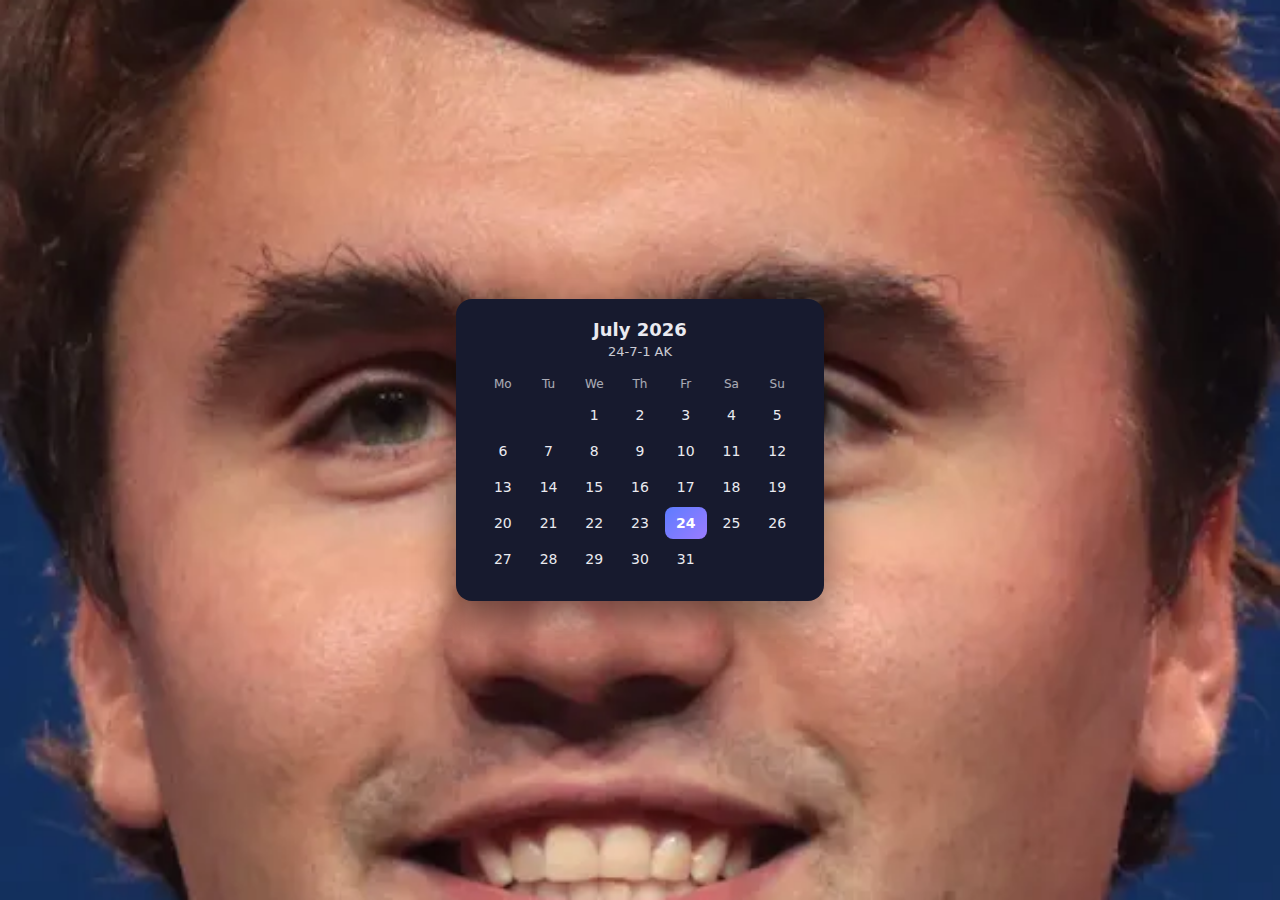
<file: portfolio/ck kalender/index.html>
<!DOCTYPE html>
<html lang="en">
<head>
  <meta charset="UTF-8" />
  <title>Charlie Kirk Calendar</title>
  <link rel="stylesheet" href="style.css" />
</head>
<body>
  <div class="calendar">
    <div class="header">
      <h1 id="monthYear"></h1>
      <div class="meta" id="ckDate"></div>
    </div>

    <div class="weekdays">
      <div>Mo</div><div>Tu</div><div>We</div><div>Th</div>
      <div>Fr</div><div>Sa</div><div>Su</div>
    </div>

    <div class="days" id="days"></div>
  </div>

  <script>
    // ===== CONFIG =====
    const birth = new Date(1993, 4, 14); // 14 May 1993
    const death = new Date(2025, 5, 1);  // 1 June 2025 (død ca. et halvt år siden)
    // ==================

    const today = new Date();

    const months = [
      "January","February","March","April","May","June",
      "July","August","September","October","November","December"
    ];

    function ckDate(date) {
      if (date < birth) {
        return {
          era: "BK",
          year: birth.getFullYear() - date.getFullYear()
        };
      }

      if (date <= death) {
        return {
          era: "DK",
          year: date.getFullYear() - birth.getFullYear() + 1
        };
      }

      // AFTER KIRK
      const diff = date.getFullYear() - death.getFullYear();
      return {
        era: "AK",
        year: diff === 0 ? 0 : diff
      };
    }

    const ck = ckDate(today);

    document.getElementById("monthYear").textContent =
      `${months[today.getMonth()]} ${today.getFullYear()}`;

    document.getElementById("ckDate").textContent =
      `${today.getDate()}-${today.getMonth() + 1}-${ck.year} ${ck.era}`;

    const daysEl = document.getElementById("days");

    const firstDay = new Date(today.getFullYear(), today.getMonth(), 1);
    let start = firstDay.getDay();
    start = start === 0 ? 6 : start - 1;

    const daysInMonth = new Date(
      today.getFullYear(),
      today.getMonth() + 1,
      0
    ).getDate();

    for (let i = 0; i < start; i++) {
      daysEl.appendChild(document.createElement("div"));
    }

    for (let d = 1; d <= daysInMonth; d++) {
      const cell = document.createElement("div");
      cell.textContent = d;
      if (d === today.getDate()) cell.classList.add("today");
      daysEl.appendChild(cell);
    }
  </script>
</body>
</html>
</file>
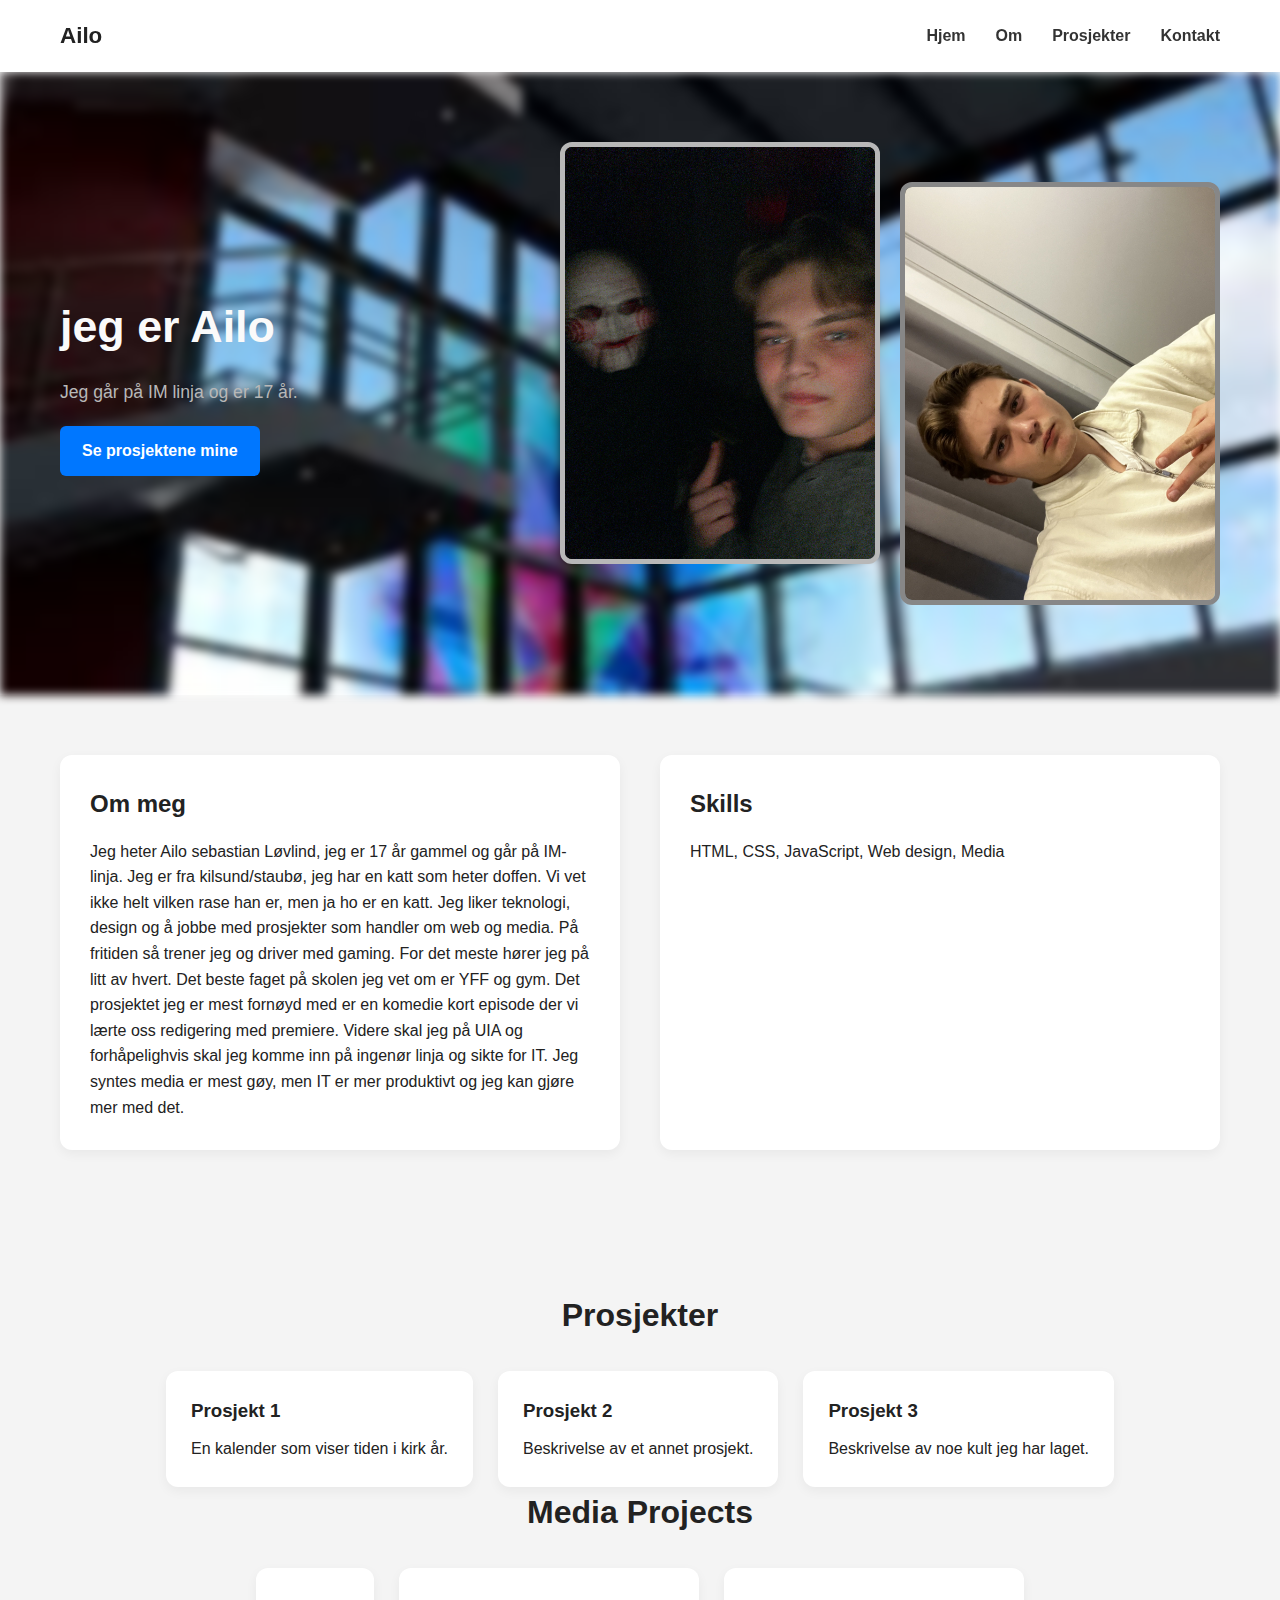
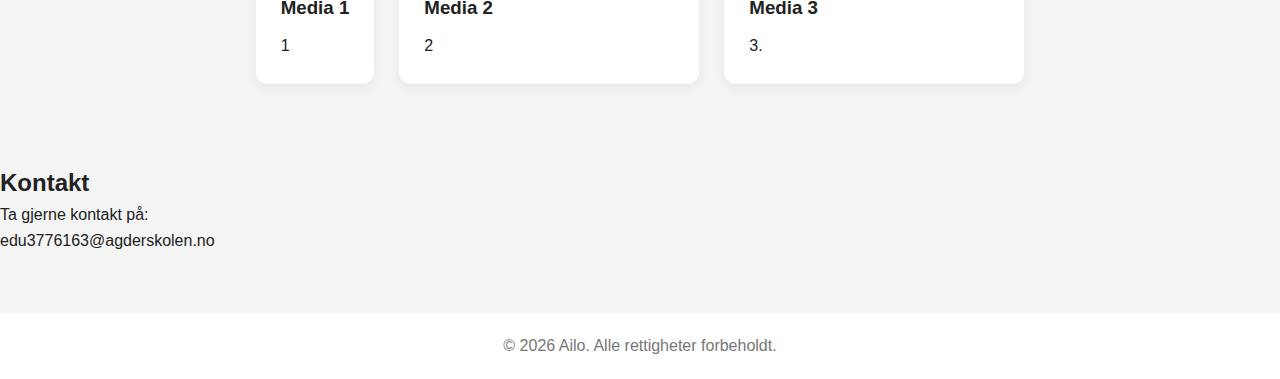
<file: portfolio/portfolio/index.html>
<!DOCTYPE html>
<html lang="no">

<head>
  <meta charset="UTF-8" />
  <meta name="viewport" content="width=device-width, initial-scale=1.0" />
  <title>Ailo – Portfolio</title>
  <link rel="stylesheet" href="style.css" />
</head>

<body>

  <!-- NAVBAR -->
  <nav class="navbar">
    <h2 class="logo">Ailo</h2>
    <ul class="nav-links">
      <li>
        <a href="#home">Hjem</a>
      </li>
      <li>
        <a href="#about">Om</a>
      </li>
      <li>
        <a href="#projects">Prosjekter</a>
      </li>
      <li>
        <a href="#contact">Kontakt</a>
      </li>
    </ul>
  </nav>

  <!-- HERO SECTION -->
  <section id="home" class="hero">
    <div class="hero-text">
      <h1>jeg er <span>Ailo</span></h1>
      <p>Jeg går på IM linja og er 17 år.</p>
      <a href="#projects" class="btn">Se prosjektene mine</a>
    </div>

    <div class="hero-img">
      <img id="bilde_1" src="assets/selfie.jpg" alt="Bilde av meg">
      <img id="bilde_2" src="assets/IMG_3950.jpg" alt="Bilde av meg">
    </div>
  </section>

  <!-- ABOUT SECTION -->
  <section id="about" class="horiz">
    <div>
      <h2>Om meg</h2>
      <p>
        Jeg heter Ailo sebastian Løvlind, jeg er 17 år gammel og går på IM-linja.
        Jeg er fra kilsund/staubø, jeg har en katt som heter doffen. Vi vet ikke helt vilken rase han er, men ja ho er en katt.
        Jeg liker teknologi, design og å jobbe med prosjekter som handler om web og media.
        På fritiden så trener jeg og driver med gaming.
        For det meste hører jeg på litt av hvert. Det beste faget på skolen jeg vet om er YFF og gym.
        Det prosjektet jeg er mest fornøyd med er en komedie kort episode der vi lærte oss redigering med premiere.
        Videre skal jeg på UIA og forhåpelighvis skal jeg komme inn på ingenør linja og sikte for IT.
        Jeg syntes media er mest gøy, men IT er mer produktivt og jeg kan gjøre mer med det.
      </p>
    </div>

    <div>
      <h2>Skills</h2>
      <p>HTML, CSS, JavaScript, Web design, Media</p>
    </div>
  </section>

  <!-- PROJECTS SECTION -->
  <section id="projects">
    <h2>Prosjekter</h2>
    <div class="projects-row">
      <a href="../ck kalender/index.html">
        <div class="project-card">
          <h3>Prosjekt 1</h3>
          <p>En kalender som viser tiden i kirk år.</p>
        </div>
      </a>
    
           <a href="../prosejkt 2/assets/videoplayback (4).mp4">
           <div class="project-card">
          <h3>Prosjekt 2</h3>
          <p>Beskrivelse av et annet prosjekt.</p>
        </div>
           </a>

      <a href="../RAHHH/index.html">
        <div class="project-card">
          <h3>Prosjekt 3</h3>
          <p>Beskrivelse av noe kult jeg har laget.</p>
        </div>
      </a>
    </div>

    <h2>Media Projects</h2>
    <div class="projects-row">
      <a href="../media 1/index.html">
        <div class="project-card">
          <h3>Media 1</h3>
          <p>1</p>
        </div>
      </a>
      <div class="project-card">
        <h3>Media 2</h3>
        <p>2</p>
      </div>

      <div class="project-card">
        <h3>Media 3</h3>
        <p>3.</p>
      </div>
    </div>
  </section>

  <!-- CONTACT SECTION -->
  <section id="contact">
    <h2>Kontakt</h2>
    <p>Ta gjerne kontakt på:</p>
    <p class="email">edu3776163@agderskolen.no</p>
  </section>

  <!-- FOOTER -->
  <footer>
    <p>© 2026 Ailo. Alle rettigheter forbeholdt.</p>
  </footer>

</body>

</html>
</file>
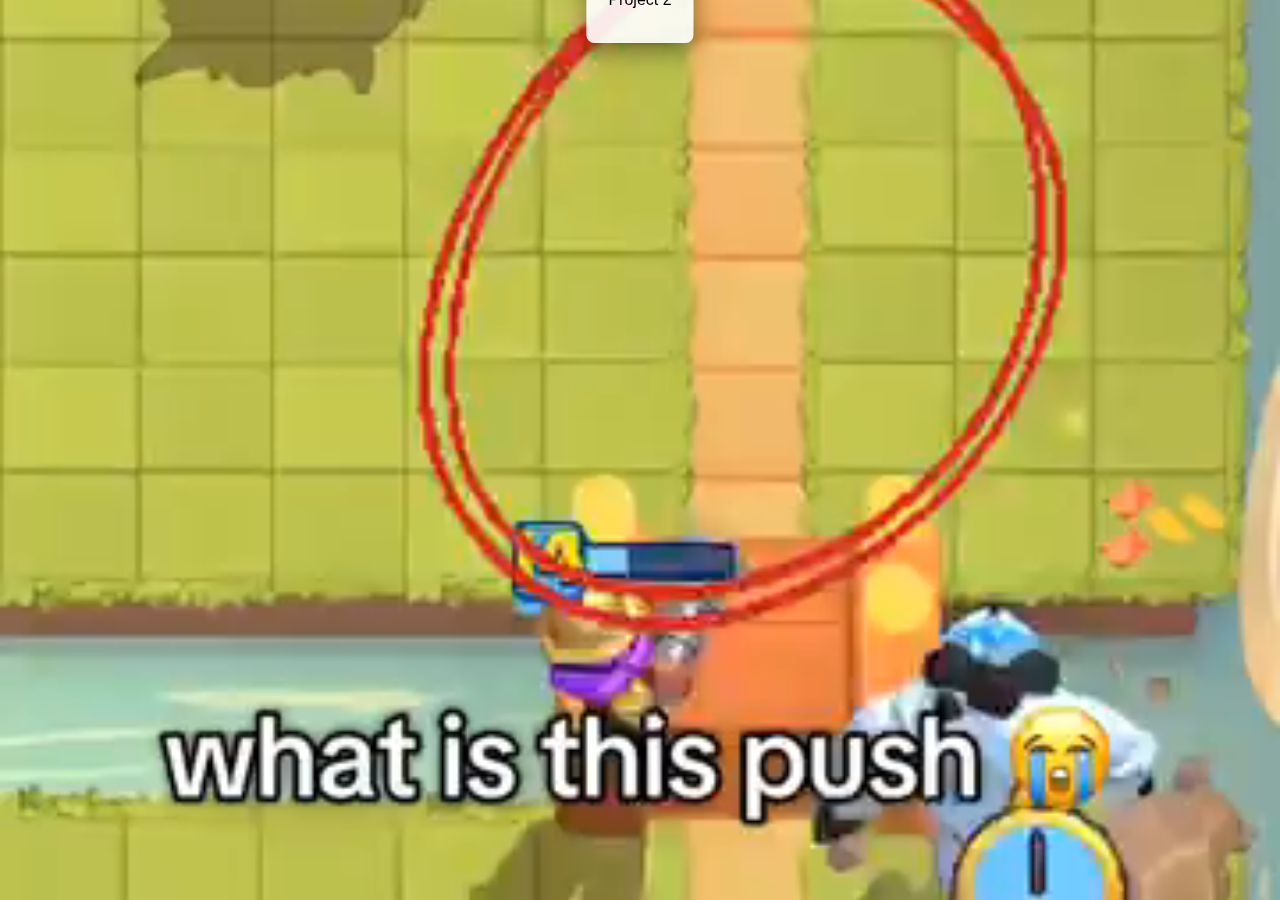
<file: portfolio/prosejkt 2/index.html>
<!DOCTYPE html>
<html lang="en">
<head>
  <meta charset="UTF-8">
  <meta name="viewport" content="width=device-width, initial-scale=1.0">
  <title>GIF Frame</title>
  <style>
    body {
      margin: 0;
      padding: 0;
      overflow: hidden;
      background-color: #000;
      position: relative;
    }

    .project-card {
      position: absolute;
      top: 50%;
      left: 50%;
      transform: translate(-50%, -50%);
      z-index: 2;
      background: rgba(255, 255, 255, 0.9);
      color: #000;
      padding: 18px 22px;
      border-radius: 8px;
      box-shadow: 0 8px 24px rgba(0, 0, 0, 0.4);
      font-family: sans-serif;
      text-align: center;
    }

    .video {
      position: fixed;
      top: 0;
      left: 0;
      width: 100vw;
      height: 100vh;
      display: flex;
      justify-content: center;
      align-items: center;
      z-index: 1;
    }

    video {
      width: 100%;
      height: 100%;
      object-fit: cover;
      display: block;
    }
  </style>
</head>
<body>
  <div class="project-card">
    <p>Project 2</p>
  </div>

  <div class="video">
  <video autoplay loop playsinline>
    <source src="assets/videoplayback (4).mp4" type="video/mp4">
  </video>
  </div>

</body>

</html>
</file>
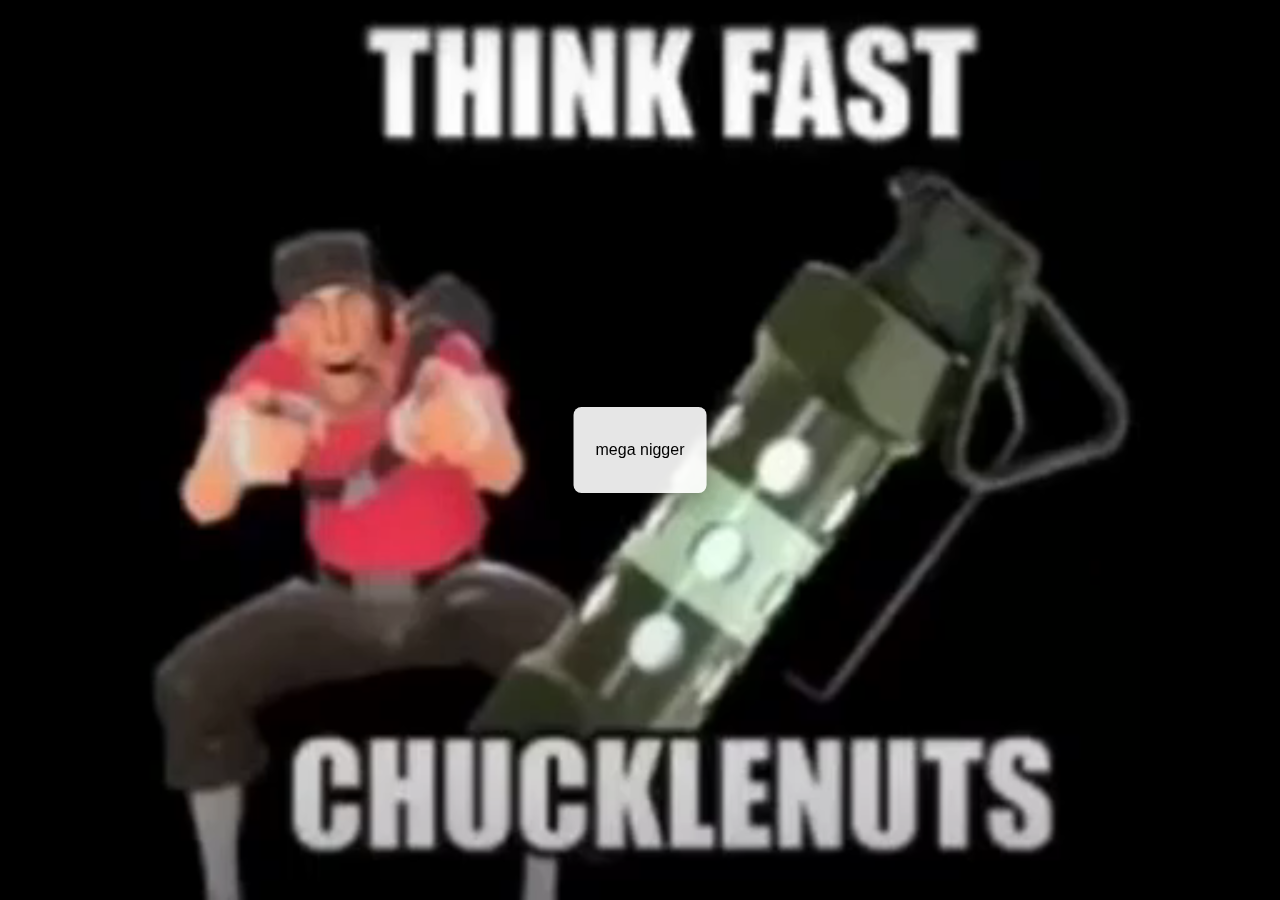
<file: portfolio/RAHHH/index.html>
<!DOCTYPE html>
<html lang="en">
<head>
  <meta charset="UTF-8">
  <meta name="viewport" content="width=device-width, initial-scale=1.0">
  <title>GIF Frame</title>
  <style>
    body {
      margin: 0;
      padding: 0;
      overflow: hidden;
      background-color: #000;
      position: relative;
    }
    
    img {
      display: block;
      width: 100vw;
      height: 100vh;
      object-fit: cover;
      position: relative;
      z-index: 1;
    }
    
    .project-card {
      position: absolute;
      top: 50%;
      left: 50%;
      transform: translate(-50%, -50%);
      z-index: 2;
      background: rgba(255,255,255,0.9);
      color: #000;
      padding: 18px 22px;
      border-radius: 8px;
      box-shadow: 0 8px 24px rgba(0,0,0,0.4);
      font-family: sans-serif;
      text-align: center;
    }

    .video {
      display: flex;
      justify-content: center;
      align-items: center;
      width: 100vw;
      height: 100vh;
      position: relative;
      z-index: 1;
    }

    video {
      width: 100%;
      height: 100%;
      object-fit: cover;
    }
  </style>
</head>
<body>
  <div class="project-card">
    <p>mega nigger</p>
  </div>

  <div class="video">
  <video autoplay loop playsinline>
    <source src="assets/videoplayback (4).mp4" type="video/mp4">
  </video>
  </div>

</body>

</html>
</file>
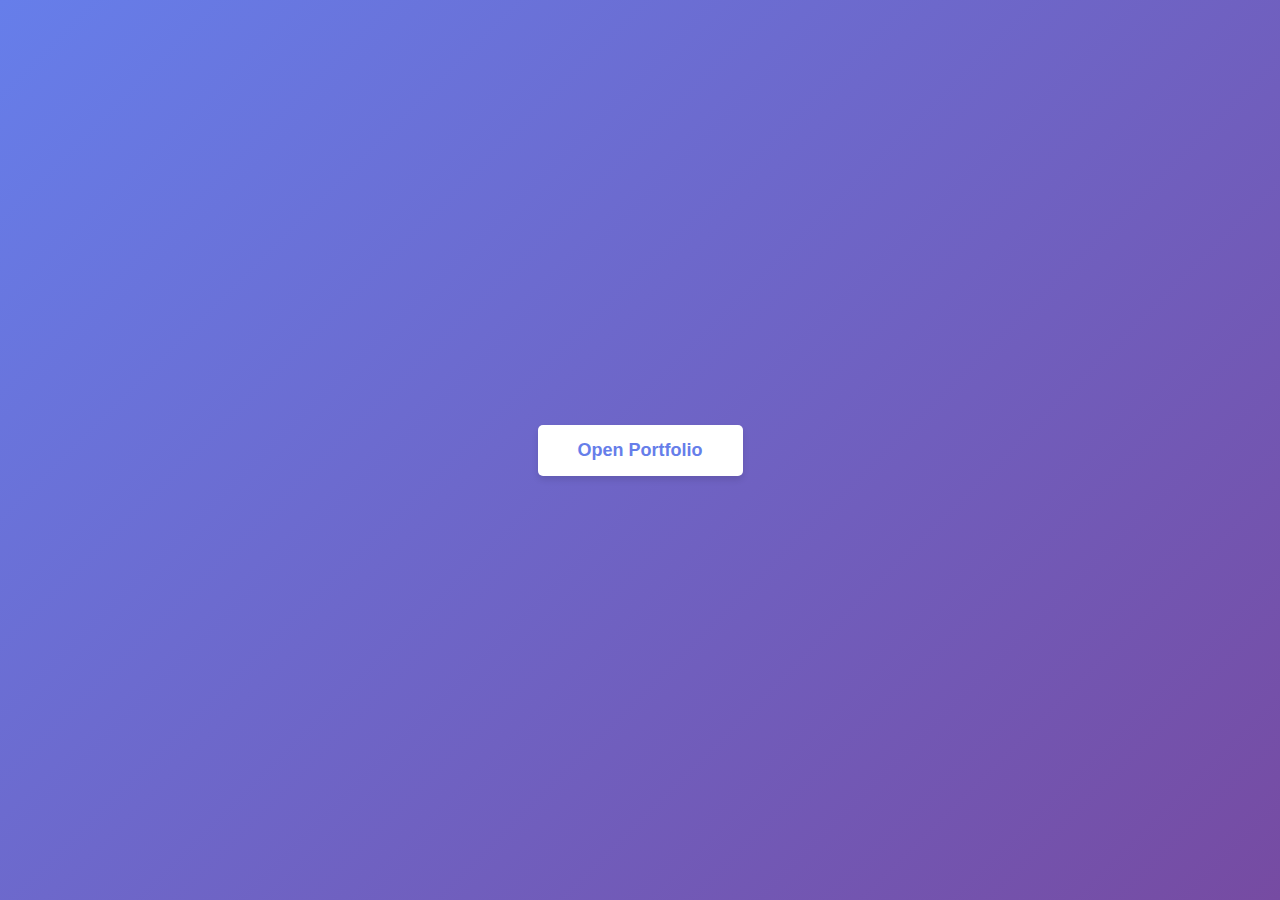
<file: portfolio/open me.html>
<!DOCTYPE html>
<html lang="en">
<head>
  <meta charset="UTF-8">
  <meta name="viewport" content="width=device-width, initial-scale=1.0">
  <title>Portfolio</title>
  <style>
    body {
      display: flex;
      justify-content: center;
      align-items: center;
      height: 100vh;
      margin: 0;
      background: linear-gradient(135deg, #667eea 0%, #764ba2 100%);
      font-family: Arial, sans-serif;
    }
    button {
      padding: 15px 40px;
      font-size: 18px;
      background-color: white;
      color: #667eea;
      border: none;
      border-radius: 5px;
      cursor: pointer;
      font-weight: bold;
      box-shadow: 0 4px 6px rgba(0, 0, 0, 0.1);
      transition: transform 0.2s;
    }
    button:hover {
      transform: scale(1.05);
    }
  </style>
</head>
<body>
  <button onclick="window.location.href='portfolio/index.html'">Open Portfolio</button>
</body>
</html>
</file>
<file: portfolio/ck kalender/style.css>
body {
  font-family: system-ui, -apple-system, BlinkMacSystemFont, "Segoe UI", sans-serif;
  background-image: url("./assets/Charlie_Kirk_50764241763_cropped-copy.webp");
  background-size: 200% 200%;
  background-position: center;
  background-repeat: no-repeat;
  color: #eaeaf0;
  display: flex;
  justify-content: center;
  align-items: center;
  min-height: 100vh;
  margin: 0;
}

.calendar {
  background: #171a2e;
  padding: 20px 24px 24px;
  border-radius: 16px;
  box-shadow: 0 20px 40px rgba(0, 0, 0, 0.45);
  width: 320px;
}

.header {
  text-align: center;
  margin-bottom: 12px;
}

.header h1 {
  font-size: 18px;
  margin: 0;
  font-weight: 600;
}

.header .meta {
  font-size: 13px;
  opacity: 0.85;
  margin-top: 4px;
}

.weekdays,
.days {
  display: grid;
  grid-template-columns: repeat(7, 1fr);
  text-align: center;
}

.weekdays div {
  font-size: 12px;
  opacity: 0.7;
  padding: 6px 0;
}

.days div {
  padding: 8px 0;
  margin: 2px;
  border-radius: 8px;
  font-size: 14px;
}

.days .empty {
  opacity: 0;
}

.days .today {
  background: linear-gradient(135deg, #5d7cff, #9b7cff);
  color: white;
  font-weight: 600;
}
</file>
<file: portfolio/portfolio/style.css>
/* GLOBALT */
* {
  margin: 0;
  padding: 0;
  box-sizing: border-box;
}

body {
  font-family: sans-serif;
  background: #f4f4f4;
  color: #222;
  line-height: 1.6;
}

a {
  text-decoration: none;
  color: inherit;
}

/* NAVBAR */
nav {
  display: flex;
  justify-content: space-between;
  align-items: center;
  padding: 18px 60px;
  background: #fff;
  box-shadow: 0 2px 10px rgba(0, 0, 0, 0.05);
  position: sticky;
  top: 0;
  z-index: 999;
}

nav .logo {
  font-size: 1.4rem;
  font-weight: bold;
}

nav ul {
  display: flex;
  gap: 30px;
  list-style: none;
}

nav a {
  font-weight: 600;
  color: #333;
  transition: 0.2s;
}

nav a:hover {
  color: #0077ff;
}

/* HERO */
.hero {
  display: flex;
  justify-content: space-between;
  align-items: center;
  padding: 100px 60px;
  background: #fff;
  position: relative;
  z-index: 1;
}

.hero::before {
  content: "";
  position: absolute;
  top: 0;
  left: 0;
  right: 0;
  bottom: 0;
  background: url("./assets/images.jpg") left top / cover no-repeat;
  filter: blur(5px);
  z-index: 0;
}

.hero-text {
  max-width: 50%;
  z-index: 2;
  position: relative;
}

#home h1 {
  color: rgb(250, 250, 250);
}

#home p {
    color: rgb(184, 184, 184);
}

.hero h1 {
  font-size: 2.8rem;
  margin-bottom: 15px;
}

.hero p {
  font-size: 1.1rem;
  margin-bottom: 20px;
  color: #555;
}

.hero-img {
  display: flex;
  gap: 20px;
  align-items: flex-start;
  z-index: 2;
  position: relative;
}

.hero-img img {
  max-width: 320px;
  border-radius: 12px;
  display: block;
  height: auto;
}

#bilde_1 {
  transform: translateY(-30px);
  border: solid 5px #b8b8b8;
}

#bilde_2 {
  transform: translateY(10px);
  border: solid 5px #878787;
  max-width: 320px;
}

#background_top {
  display: none;
}

/* BTN */
.btn {
  display: inline-block;
  padding: 12px 22px;
  border-radius: 6px;
  background: #0077ff;
  color: #fff;
  font-weight: bold;
  transition: 0.2s;
}

.btn:hover {
  opacity: 0.8;
}

/* HORIZ */
.horiz {
  display: flex;
  gap: 40px;
  padding: 60px;
}

.horiz div {
  flex: 1;
  background: #fff;
  padding: 30px;
  border-radius: 12px;
  box-shadow: 0 4px 12px rgba(0, 0, 0, 0.05);
}

.horiz h2 {
  margin-bottom: 15px;
}

/* PROJECTS */
#projects {
  padding: 80px 60px;
}

#projects h2 {
  font-size: 2rem;
  margin-bottom: 30px;
  text-align: center;
}

.projects-row {
  display: flex;
  gap: 25px;
  justify-content: center;
  align-items: flex-start;
  flex-wrap: wrap;
}

.project-card {
  flex: 0 0 300px;
  background: #fff;
  padding: 25px;
  border-radius: 12px;
  box-shadow: 0 4px 12px rgba(0, 0, 0, 0.05);
  transition: 0.2s;
}

.project-card:hover {
  transform: translateY(-4px);
  box-shadow: 0 6px 16px rgba(0, 0, 0, 0.1);
}

.project-card h3 {
  margin-bottom: 10px;
}

/* FOOTER */
footer {
  text-align: center;
  padding: 20px;
  margin-top: 60px;
  background: #fff;
  color: #777;
}

/* MOBILE */
@media (max-width: 800px) {
  .hero {
    flex-direction: column;
    padding: 60px 20px;
    text-align: center;
  }

  .hero-text {
    max-width: 100%;
  }

  .horiz {
    flex-direction: column;
    padding: 30px 20px;
  }

  .projects-row {
    flex-direction: column;
  }

  nav {
    padding: 18px 20px;
  }

  nav ul {
    gap: 15px;
  }
}
</file>
